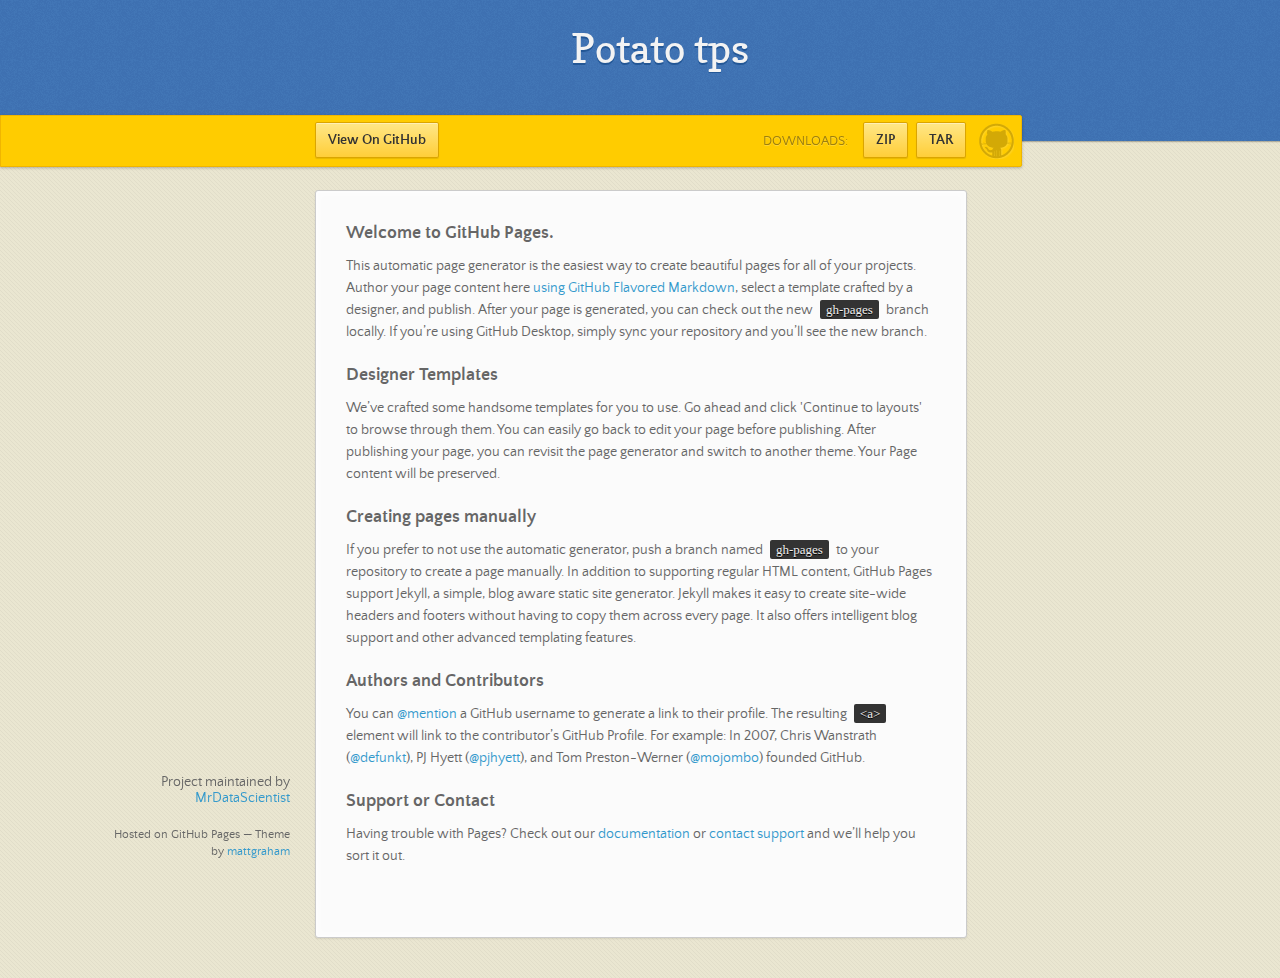
<file: index.html>
<!doctype html>
<html>
  <head>
    <meta charset="utf-8">
    <meta http-equiv="X-UA-Compatible" content="chrome=1">
    <title>Potato tps by Tarik En Nakdi</title>
    <link rel="stylesheet" href="stylesheets/styles.css">
    <link rel="stylesheet" href="stylesheets/github-dark.css">
    <script src="https://ajax.googleapis.com/ajax/libs/jquery/1.7.1/jquery.min.js"></script>
    <script src="javascripts/main.js"></script>
    <!--[if lt IE 9]>
      <script src="//html5shiv.googlecode.com/svn/trunk/html5.js"></script>
    <![endif]-->
    <meta name="viewport" content="width=device-width, initial-scale=1, user-scalable=no">

  </head>
  <body>

      <header>
        <h1>Potato tps</h1>
        <p></p>
      </header>

      <div id="banner">
        <span id="logo"></span>

        <a href="https://github.com/MrDataScientist/potato_tps" class="button fork"><strong>View On GitHub</strong></a>
        <div class="downloads">
          <span>Downloads:</span>
          <ul>
            <li><a href="https://github.com/MrDataScientist/potato_tps/zipball/master" class="button">ZIP</a></li>
            <li><a href="https://github.com/MrDataScientist/potato_tps/tarball/master" class="button">TAR</a></li>
          </ul>
        </div>
      </div><!-- end banner -->

    <div class="wrapper">
      <nav>
        <ul></ul>
      </nav>
      <section>
        <h3>
<a id="welcome-to-github-pages" class="anchor" href="#welcome-to-github-pages" aria-hidden="true"><span aria-hidden="true" class="octicon octicon-link"></span></a>Welcome to GitHub Pages.</h3>

<p>This automatic page generator is the easiest way to create beautiful pages for all of your projects. Author your page content here <a href="https://guides.github.com/features/mastering-markdown/">using GitHub Flavored Markdown</a>, select a template crafted by a designer, and publish. After your page is generated, you can check out the new <code>gh-pages</code> branch locally. If you’re using GitHub Desktop, simply sync your repository and you’ll see the new branch.</p>

<h3>
<a id="designer-templates" class="anchor" href="#designer-templates" aria-hidden="true"><span aria-hidden="true" class="octicon octicon-link"></span></a>Designer Templates</h3>

<p>We’ve crafted some handsome templates for you to use. Go ahead and click 'Continue to layouts' to browse through them. You can easily go back to edit your page before publishing. After publishing your page, you can revisit the page generator and switch to another theme. Your Page content will be preserved.</p>

<h3>
<a id="creating-pages-manually" class="anchor" href="#creating-pages-manually" aria-hidden="true"><span aria-hidden="true" class="octicon octicon-link"></span></a>Creating pages manually</h3>

<p>If you prefer to not use the automatic generator, push a branch named <code>gh-pages</code> to your repository to create a page manually. In addition to supporting regular HTML content, GitHub Pages support Jekyll, a simple, blog aware static site generator. Jekyll makes it easy to create site-wide headers and footers without having to copy them across every page. It also offers intelligent blog support and other advanced templating features.</p>

<h3>
<a id="authors-and-contributors" class="anchor" href="#authors-and-contributors" aria-hidden="true"><span aria-hidden="true" class="octicon octicon-link"></span></a>Authors and Contributors</h3>

<p>You can <a href="https://help.github.com/articles/basic-writing-and-formatting-syntax/#mentioning-users-and-teams" class="user-mention">@mention</a> a GitHub username to generate a link to their profile. The resulting <code>&lt;a&gt;</code> element will link to the contributor’s GitHub Profile. For example: In 2007, Chris Wanstrath (<a href="https://github.com/defunkt" class="user-mention">@defunkt</a>), PJ Hyett (<a href="https://github.com/pjhyett" class="user-mention">@pjhyett</a>), and Tom Preston-Werner (<a href="https://github.com/mojombo" class="user-mention">@mojombo</a>) founded GitHub.</p>

<h3>
<a id="support-or-contact" class="anchor" href="#support-or-contact" aria-hidden="true"><span aria-hidden="true" class="octicon octicon-link"></span></a>Support or Contact</h3>

<p>Having trouble with Pages? Check out our <a href="https://help.github.com/pages">documentation</a> or <a href="https://github.com/contact">contact support</a> and we’ll help you sort it out.</p>
      </section>
      <footer>
        <p>Project maintained by <a href="https://github.com/MrDataScientist">MrDataScientist</a></p>
        <p><small>Hosted on GitHub Pages &mdash; Theme by <a href="https://twitter.com/michigangraham">mattgraham</a></small></p>
      </footer>
    </div>
    <!--[if !IE]><script>fixScale(document);</script><![endif]-->
    
  </body>
</html>
</file>
<file: stylesheets/styles.css>
/*
Leap Day for GitHub Pages
by Matt Graham
*/
@font-face {
  font-family: 'Quattrocento Sans';
  src: url("../fonts/quattrocentosans-bold-webfont.eot");
  src: url("../fonts/quattrocentosans-bold-webfont.eot?#iefix") format("embedded-opentype"), url("../fonts/quattrocentosans-bold-webfont.woff") format("woff"), url("../fonts/quattrocentosans-bold-webfont.ttf") format("truetype"), url("../fonts/quattrocentosans-bold-webfont.svg#QuattrocentoSansBold") format("svg");
  font-weight: bold;
  font-style: normal;
}

@font-face {
  font-family: 'Quattrocento Sans';
  src: url("../fonts/quattrocentosans-bolditalic-webfont.eot");
  src: url("../fonts/quattrocentosans-bolditalic-webfont.eot?#iefix") format("embedded-opentype"), url("../fonts/quattrocentosans-bolditalic-webfont.woff") format("woff"), url("../fonts/quattrocentosans-bolditalic-webfont.ttf") format("truetype"), url("../fonts/quattrocentosans-bolditalic-webfont.svg#QuattrocentoSansBoldItalic") format("svg");
  font-weight: bold;
  font-style: italic;
}

@font-face {
  font-family: 'Quattrocento Sans';
  src: url("../fonts/quattrocentosans-italic-webfont.eot");
  src: url("../fonts/quattrocentosans-italic-webfont.eot?#iefix") format("embedded-opentype"), url("../fonts/quattrocentosans-italic-webfont.woff") format("woff"), url("../fonts/quattrocentosans-italic-webfont.ttf") format("truetype"), url("../fonts/quattrocentosans-italic-webfont.svg#QuattrocentoSansItalic") format("svg");
  font-weight: normal;
  font-style: italic;
}

@font-face {
  font-family: 'Quattrocento Sans';
  src: url("../fonts/quattrocentosans-regular-webfont.eot");
  src: url("../fonts/quattrocentosans-regular-webfont.eot?#iefix") format("embedded-opentype"), url("../fonts/quattrocentosans-regular-webfont.woff") format("woff"), url("../fonts/quattrocentosans-regular-webfont.ttf") format("truetype"), url("../fonts/quattrocentosans-regular-webfont.svg#QuattrocentoSansRegular") format("svg");
  font-weight: normal;
  font-style: normal;
}

@font-face {
  font-family: 'Copse';
  src: url("../fonts/copse-regular-webfont.eot");
  src: url("../fonts/copse-regular-webfont.eot?#iefix") format("embedded-opentype"), url("../fonts/copse-regular-webfont.woff") format("woff"), url("../fonts/copse-regular-webfont.ttf") format("truetype"), url("../fonts/copse-regular-webfont.svg#CopseRegular") format("svg");
  font-weight: normal;
  font-style: normal;
}

/* normalize.css 2012-02-07T12:37 UTC - https://github.com/necolas/normalize.css */
/* =============================================================================
   HTML5 display definitions
   ========================================================================== */
/*
 * Corrects block display not defined in IE6/7/8/9 & FF3
 */
article,
aside,
details,
figcaption,
figure,
footer,
header,
hgroup,
nav,
section,
summary {
  display: block;
}

/*
 * Corrects inline-block display not defined in IE6/7/8/9 & FF3
 */
audio,
canvas,
video {
  display: inline-block;
  *display: inline;
  *zoom: 1;
}

/*
 * Prevents modern browsers from displaying 'audio' without controls
 */
audio:not([controls]) {
  display: none;
}

/*
 * Addresses styling for 'hidden' attribute not present in IE7/8/9, FF3, S4
 * Known issue: no IE6 support
 */
[hidden] {
  display: none;
}

/* =============================================================================
   Base
   ========================================================================== */
/*
 * 1. Corrects text resizing oddly in IE6/7 when body font-size is set using em units
 *    http://clagnut.com/blog/348/#c790
 * 2. Prevents iOS text size adjust after orientation change, without disabling user zoom
 *    www.456bereastreet.com/archive/201012/controlling_text_size_in_safari_for_ios_without_disabling_user_zoom/
 */
html {
  font-size: 100%;
  /* 1 */
  -webkit-text-size-adjust: 100%;
  /* 2 */
  -ms-text-size-adjust: 100%;
  /* 2 */
}

/*
 * Addresses font-family inconsistency between 'textarea' and other form elements.
 */
html,
button,
input,
select,
textarea {
  font-family: sans-serif;
}

/*
 * Addresses margins handled incorrectly in IE6/7
 */
body {
  margin: 0;
}

/* =============================================================================
   Links
   ========================================================================== */
/*
 * Addresses outline displayed oddly in Chrome
 */
a:focus {
  outline: thin dotted;
}

/*
 * Improves readability when focused and also mouse hovered in all browsers
 * people.opera.com/patrickl/experiments/keyboard/test
 */
a:hover,
a:active {
  outline: 0;
}

/* =============================================================================
   Typography
   ========================================================================== */
/*
 * Addresses font sizes and margins set differently in IE6/7
 * Addresses font sizes within 'section' and 'article' in FF4+, Chrome, S5
 */
h1 {
  font-size: 2em;
  margin: 0.67em 0;
}

h2 {
  font-size: 1.5em;
  margin: 0.83em 0;
}

h3 {
  font-size: 1.17em;
  margin: 1em 0;
}

h4 {
  font-size: 1em;
  margin: 1.33em 0;
}

h5 {
  font-size: 0.83em;
  margin: 1.67em 0;
}

h6 {
  font-size: 0.75em;
  margin: 2.33em 0;
}

/*
 * Addresses styling not present in IE7/8/9, S5, Chrome
 */
abbr[title] {
  border-bottom: 1px dotted;
}

/*
 * Addresses style set to 'bolder' in FF3+, S4/5, Chrome
*/
b,
strong {
  font-weight: bold;
}

blockquote {
  margin: 1em 40px;
}

/*
 * Addresses styling not present in S5, Chrome
 */
dfn {
  font-style: italic;
}

/*
 * Addresses styling not present in IE6/7/8/9
 */
mark {
  background: #ff0;
  color: #000;
}

/*
 * Addresses margins set differently in IE6/7
 */
p,
pre {
  margin: 1em 0;
}

/*
 * Corrects font family set oddly in IE6, S4/5, Chrome
 * en.wikipedia.org/wiki/User:Davidgothberg/Test59
 */
pre,
code,
kbd,
samp {
  font-family: monospace, serif;
  _font-family: 'courier new', monospace;
  font-size: 1em;
}

/*
 * 1. Addresses CSS quotes not supported in IE6/7
 * 2. Addresses quote property not supported in S4
 */
/* 1 */
q {
  quotes: none;
}

/* 2 */
q:before,
q:after {
  content: '';
  content: none;
}

small {
  font-size: 75%;
}

/*
 * Prevents sub and sup affecting line-height in all browsers
 * gist.github.com/413930
 */
sub,
sup {
  font-size: 75%;
  line-height: 0;
  position: relative;
  vertical-align: baseline;
}

sup {
  top: -0.5em;
}

sub {
  bottom: -0.25em;
}

/* =============================================================================
   Lists
   ========================================================================== */
/*
 * Addresses margins set differently in IE6/7
 */
dl,
menu,
ol,
ul {
  margin: 1em 0;
}

dd {
  margin: 0 0 0 40px;
}

/*
 * Addresses paddings set differently in IE6/7
 */
menu,
ol,
ul {
  padding: 0 0 0 40px;
}

/*
 * Corrects list images handled incorrectly in IE7
 */
nav ul,
nav ol {
  list-style: none;
  list-style-image: none;
}

/* =============================================================================
   Embedded content
   ========================================================================== */
/*
 * 1. Removes border when inside 'a' element in IE6/7/8/9, FF3
 * 2. Improves image quality when scaled in IE7
 *    code.flickr.com/blog/2008/11/12/on-ui-quality-the-little-things-client-side-image-resizing/
 */
img {
  border: 0;
  /* 1 */
  -ms-interpolation-mode: bicubic;
  /* 2 */
}

/*
 * Corrects overflow displayed oddly in IE9
 */
svg:not(:root) {
  overflow: hidden;
}

/* =============================================================================
   Figures
   ========================================================================== */
/*
 * Addresses margin not present in IE6/7/8/9, S5, O11
 */
figure {
  margin: 0;
}

/* =============================================================================
   Forms
   ========================================================================== */
/*
 * Corrects margin displayed oddly in IE6/7
 */
form {
  margin: 0;
}

/*
 * Define consistent border, margin, and padding
 */
fieldset {
  border: 1px solid #c0c0c0;
  margin: 0 2px;
  padding: 0.35em 0.625em 0.75em;
}

/*
 * 1. Corrects color not being inherited in IE6/7/8/9
 * 2. Corrects text not wrapping in FF3 
 * 3. Corrects alignment displayed oddly in IE6/7
 */
legend {
  border: 0;
  /* 1 */
  padding: 0;
  white-space: normal;
  /* 2 */
  *margin-left: -7px;
  /* 3 */
}

/*
 * 1. Corrects font size not being inherited in all browsers
 * 2. Addresses margins set differently in IE6/7, FF3+, S5, Chrome
 * 3. Improves appearance and consistency in all browsers
 */
button,
input,
select,
textarea {
  font-size: 100%;
  /* 1 */
  margin: 0;
  /* 2 */
  vertical-align: baseline;
  /* 3 */
  *vertical-align: middle;
  /* 3 */
}

/*
 * Addresses FF3/4 setting line-height on 'input' using !important in the UA stylesheet
 */
button,
input {
  line-height: normal;
  /* 1 */
}

/*
 * 1. Improves usability and consistency of cursor style between image-type 'input' and others
 * 2. Corrects inability to style clickable 'input' types in iOS
 * 3. Removes inner spacing in IE7 without affecting normal text inputs
 *    Known issue: inner spacing remains in IE6
 */
button,
input[type="button"],
input[type="reset"],
input[type="submit"] {
  cursor: pointer;
  /* 1 */
  -webkit-appearance: button;
  /* 2 */
  *overflow: visible;
  /* 3 */
}

/*
 * Re-set default cursor for disabled elements
 */
button[disabled],
input[disabled] {
  cursor: default;
}

/*
 * 1. Addresses box sizing set to content-box in IE8/9
 * 2. Removes excess padding in IE8/9
 * 3. Removes excess padding in IE7
      Known issue: excess padding remains in IE6
 */
input[type="checkbox"],
input[type="radio"] {
  box-sizing: border-box;
  /* 1 */
  padding: 0;
  /* 2 */
  *height: 13px;
  /* 3 */
  *width: 13px;
  /* 3 */
}

/*
 * 1. Addresses appearance set to searchfield in S5, Chrome
 * 2. Addresses box-sizing set to border-box in S5, Chrome (include -moz to future-proof)
 */
input[type="search"] {
  -webkit-appearance: textfield;
  /* 1 */
  -moz-box-sizing: content-box;
  -webkit-box-sizing: content-box;
  /* 2 */
  box-sizing: content-box;
}

/*
 * Removes inner padding and search cancel button in S5, Chrome on OS X
 */
input[type="search"]::-webkit-search-decoration,
input[type="search"]::-webkit-search-cancel-button {
  -webkit-appearance: none;
}

/*
 * Removes inner padding and border in FF3+
 * www.sitepen.com/blog/2008/05/14/the-devils-in-the-details-fixing-dojos-toolbar-buttons/
 */
button::-moz-focus-inner,
input::-moz-focus-inner {
  border: 0;
  padding: 0;
}

/*
 * 1. Removes default vertical scrollbar in IE6/7/8/9
 * 2. Improves readability and alignment in all browsers
 */
textarea {
  overflow: auto;
  /* 1 */
  vertical-align: top;
  /* 2 */
}

/* =============================================================================
   Tables
   ========================================================================== */
/*
 * Remove most spacing between table cells
 */
table {
  border-collapse: collapse;
  border-spacing: 0;
}

body {
  font: 14px/22px "Quattrocento Sans", "Helvetica Neue", Helvetica, Arial, sans-serif;
  color: #666;
  font-weight: 300;
  margin: 0px;
  padding: 0px 0 20px 0px;
  background: url(../images/body-background.png) #eae6d1;
}

h1, h2, h3, h4, h5, h6 {
  color: #333;
  margin: 0 0 10px;
}

p, ul, ol, table, pre, dl {
  margin: 0 0 20px;
}

h1, h2, h3 {
  line-height: 1.1;
}

h1 {
  font-size: 28px;
}

h2 {
  font-size: 24px;
  color: #393939;
}

h3, h4, h5, h6 {
  color: #666666;
}

h3 {
  font-size: 18px;
  line-height: 24px;
}

a {
  color: #3399cc;
  font-weight: 400;
  text-decoration: none;
}

a small {
  font-size: 11px;
  color: #666;
  margin-top: -0.6em;
  display: block;
}

ul {
  list-style-image: url("../images/bullet.png");
}

strong {
  font-weight: bold;
  color: #333;
}

.wrapper {
  width: 650px;
  margin: 0 auto;
  position: relative;
}

section img {
  max-width: 100%;
}

blockquote {
  border-left: 1px solid #ffcc00;
  margin: 0;
  padding: 0 0 0 20px;
  font-style: italic;
}

code {
  font-family: "Lucida Sans", Monaco, Bitstream Vera Sans Mono, Lucida Console, Terminal;
  font-size: 13px;
  color: #efefef;
  text-shadow: 0px 1px 0px #000;
  margin: 0 4px;
  padding: 2px 6px;
  background: #333;
  -moz-border-radius: 2px;
  -webkit-border-radius: 2px;
  -o-border-radius: 2px;
  -ms-border-radius: 2px;
  -khtml-border-radius: 2px;
  border-radius: 2px;
}

pre {
  padding: 8px 15px;
  background: #333333;
  -moz-border-radius: 3px;
  -webkit-border-radius: 3px;
  -o-border-radius: 3px;
  -ms-border-radius: 3px;
  -khtml-border-radius: 3px;
  border-radius: 3px;
  border: 1px solid #c7c7c7;
  overflow: auto;
  overflow-y: hidden;
}
pre code {
  margin: 0px;
  padding: 0px;
}

table {
  width: 100%;
  border-collapse: collapse;
}

th {
  text-align: left;
  padding: 5px 10px;
  border-bottom: 1px solid #e5e5e5;
  color: #444;
}

td {
  text-align: left;
  padding: 5px 10px;
  border-bottom: 1px solid #e5e5e5;
  border-right: 1px solid #ffcc00;
}
td:first-child {
  border-left: 1px solid #ffcc00;
}

hr {
  border: 0;
  outline: none;
  height: 11px;
  background: transparent url("../images/hr.gif") center center repeat-x;
  margin: 0 0 20px;
}

dt {
  color: #444;
  font-weight: 700;
}

header {
  padding: 25px 20px 40px 20px;
  margin: 0;
  position: fixed;
  top: 0;
  left: 0;
  right: 0;
  width: 100%;
  text-align: center;
  background: url(../images/background.png) #4276b6;
  -moz-box-shadow: 1px 0px 2px rgba(0, 0, 0, 0.75);
  -webkit-box-shadow: 1px 0px 2px rgba(0, 0, 0, 0.75);
  -o-box-shadow: 1px 0px 2px rgba(0, 0, 0, 0.75);
  box-shadow: 1px 0px 2px rgba(0, 0, 0, 0.75);
  z-index: 99;
  -webkit-font-smoothing: antialiased;
  min-height: 76px;
}
header h1 {
  font: 40px/48px "Copse", "Helvetica Neue", Helvetica, Arial, sans-serif;
  color: #f3f3f3;
  text-shadow: 0px 2px 0px #235796;
  margin: 0px;
  white-space: nowrap;
  overflow: hidden;
  text-overflow: ellipsis;
  -o-text-overflow: ellipsis;
  -ms-text-overflow: ellipsis;
}
header p {
  color: #d8d8d8;
  text-shadow: rgba(0, 0, 0, 0.2) 0 1px 0;
  font-size: 18px;
  margin: 0px;
}

#banner {
  z-index: 100;
  left: 0;
  right: 50%;
  height: 50px;
  margin-right: -382px;
  position: fixed;
  top: 115px;
  background: #ffcc00;
  border: 1px solid #f0b500;
  -moz-box-shadow: 0px 1px 3px rgba(0, 0, 0, 0.25);
  -webkit-box-shadow: 0px 1px 3px rgba(0, 0, 0, 0.25);
  -o-box-shadow: 0px 1px 3px rgba(0, 0, 0, 0.25);
  box-shadow: 0px 1px 3px rgba(0, 0, 0, 0.25);
  -moz-border-radius: 0px 2px 2px 0px;
  -webkit-border-radius: 0px 2px 2px 0px;
  -o-border-radius: 0px 2px 2px 0px;
  -ms-border-radius: 0px 2px 2px 0px;
  -khtml-border-radius: 0px 2px 2px 0px;
  border-radius: 0px 2px 2px 0px;
  padding-right: 10px;
}
#banner .button {
  border: 1px solid #dba500;
  background: -webkit-gradient(linear, 50% 0%, 50% 100%, color-stop(0%, #ffe788), color-stop(100%, #ffce38));
  background: -webkit-linear-gradient(#ffe788, #ffce38);
  background: -moz-linear-gradient(#ffe788, #ffce38);
  background: -o-linear-gradient(#ffe788, #ffce38);
  background: -ms-linear-gradient(#ffe788, #ffce38);
  background: linear-gradient(#ffe788, #ffce38);
  -moz-border-radius: 2px;
  -webkit-border-radius: 2px;
  -o-border-radius: 2px;
  -ms-border-radius: 2px;
  -khtml-border-radius: 2px;
  border-radius: 2px;
  -moz-box-shadow: inset 0px 1px 0px rgba(255, 255, 255, 0.4), 0px 1px 1px rgba(0, 0, 0, 0.1);
  -webkit-box-shadow: inset 0px 1px 0px rgba(255, 255, 255, 0.4), 0px 1px 1px rgba(0, 0, 0, 0.1);
  -o-box-shadow: inset 0px 1px 0px rgba(255, 255, 255, 0.4), 0px 1px 1px rgba(0, 0, 0, 0.1);
  box-shadow: inset 0px 1px 0px rgba(255, 255, 255, 0.4), 0px 1px 1px rgba(0, 0, 0, 0.1);
  background-color: #FFE788;
  margin-left: 5px;
  padding: 10px 12px;
  margin-top: 6px;
  line-height: 14px;
  font-size: 14px;
  color: #333;
  font-weight: bold;
  display: inline-block;
  text-align: center;
}
#banner .button:hover {
  background: -webkit-gradient(linear, 50% 0%, 50% 100%, color-stop(0%, #ffe788), color-stop(100%, #ffe788));
  background: -webkit-linear-gradient(#ffe788, #ffe788);
  background: -moz-linear-gradient(#ffe788, #ffe788);
  background: -o-linear-gradient(#ffe788, #ffe788);
  background: -ms-linear-gradient(#ffe788, #ffe788);
  background: linear-gradient(#ffe788, #ffe788);
  background-color: #ffeca0;
}
#banner .fork {
  position: fixed;
  left: 50%;
  margin-left: -325px;
  padding: 10px 12px;
  margin-top: 6px;
  line-height: 14px;
  font-size: 14px;
  background-color: #FFE788;
}
#banner .downloads {
  float: right;
  margin: 0 45px 0 0;
}
#banner .downloads span {
  float: left;
  line-height: 52px;
  font-size: 90%;
  color: #9d7f0d;
  text-transform: uppercase;
  text-shadow: rgba(255, 255, 255, 0.2) 0 1px 0;
}
#banner ul {
  list-style: none;
  height: 40px;
  padding: 0;
  float: left;
  margin-left: 10px;
}
#banner ul li {
  display: inline;
}
#banner ul li a.button {
  background-color: #FFE788;
}
#banner #logo {
  position: absolute;
  height: 36px;
  width: 36px;
  right: 7px;
  top: 7px;
  display: block;
  background: url(../images/octocat-logo.png);
}

section {
  width: 590px;
  padding: 30px 30px 50px 30px;
  margin: 20px 0;
  margin-top: 190px;
  position: relative;
  background: #fbfbfb;
  -moz-border-radius: 3px;
  -webkit-border-radius: 3px;
  -o-border-radius: 3px;
  -ms-border-radius: 3px;
  -khtml-border-radius: 3px;
  border-radius: 3px;
  border: 1px solid #cbcbcb;
  -moz-box-shadow: 0px 1px 2px rgba(0, 0, 0, 0.09), inset 0px 0px 2px 2px rgba(255, 255, 255, 0.5), inset 0 0 5px 5px rgba(255, 255, 255, 0.4);
  -webkit-box-shadow: 0px 1px 2px rgba(0, 0, 0, 0.09), inset 0px 0px 2px 2px rgba(255, 255, 255, 0.5), inset 0 0 5px 5px rgba(255, 255, 255, 0.4);
  -o-box-shadow: 0px 1px 2px rgba(0, 0, 0, 0.09), inset 0px 0px 2px 2px rgba(255, 255, 255, 0.5), inset 0 0 5px 5px rgba(255, 255, 255, 0.4);
  box-shadow: 0px 1px 2px rgba(0, 0, 0, 0.09), inset 0px 0px 2px 2px rgba(255, 255, 255, 0.5), inset 0 0 5px 5px rgba(255, 255, 255, 0.4);
}

small {
  font-size: 12px;
}

nav {
  width: 230px;
  position: fixed;
  top: 220px;
  left: 50%;
  margin-left: -580px;
  text-align: right;
}
nav ul {
  list-style: none;
  list-style-image: none;
  font-size: 14px;
  line-height: 24px;
}
nav ul li {
  padding: 5px 0px;
  line-height: 16px;
}
nav ul li.tag-h1 {
  font-size: 1.2em;
}
nav ul li.tag-h1 a {
  font-weight: bold;
  color: #333;
}
nav ul li.tag-h2 + .tag-h1 {
  margin-top: 10px;
}
nav ul a {
  color: #666;
}
nav ul a:hover {
  color: #999;
}

footer {
  width: 180px;
  position: fixed;
  left: 50%;
  margin-left: -530px;
  bottom: 20px;
  text-align: right;
  line-height: 16px;
}

@media print, screen and (max-width: 1060px) {
  div.wrapper {
    width: auto;
    margin: 0;
  }

  nav {
    display: none;
  }

  header, section, footer {
    float: none;
  }
  header h1, section h1, footer h1 {
    white-space: nowrap;
    overflow: hidden;
    text-overflow: ellipsis;
    -o-text-overflow: ellipsis;
    -ms-text-overflow: ellipsis;
  }

  #banner {
    width: 100%;
  }
  #banner .downloads {
    margin-right: 60px;
  }
  #banner #logo {
    margin-right: 15px;
  }

  section {
    border: 1px solid #e5e5e5;
    border-width: 1px 0;
    padding: 20px auto;
    margin: 190px auto 20px;
    max-width: 600px;
  }

  footer {
    text-align: center;
    margin: 20px auto;
    position: relative;
    left: auto;
    bottom: auto;
    width: auto;
  }
}
@media print, screen and (max-width: 720px) {
  body {
    word-wrap: break-word;
  }

  header {
    padding: 20px 20px;
    margin: 0;
  }
  header h1 {
    font-size: 32px;
    white-space: nowrap;
    overflow: hidden;
    text-overflow: ellipsis;
    -o-text-overflow: ellipsis;
    -ms-text-overflow: ellipsis;
  }
  header p {
    display: none;
  }

  #banner {
    top: 80px;
  }
  #banner .fork {
    float: left;
    display: inline-block;
    margin-left: 0px;
    position: fixed;
    left: 20px;
  }

  section {
    margin-top: 130px;
    margin-bottom: 0px;
    width: auto;
  }

  header ul, header p.view {
    position: static;
  }
}
@media print, screen and (max-width: 480px) {
  header {
    position: relative;
    padding: 5px 0px;
    min-height: 0px;
  }
  header h1 {
    font-size: 24px;
    white-space: nowrap;
    overflow: hidden;
    text-overflow: ellipsis;
    -o-text-overflow: ellipsis;
    -ms-text-overflow: ellipsis;
  }

  section {
    margin-top: 5px;
  }

  #banner {
    display: none;
  }

  header ul {
    display: none;
  }
}
@media print {
  body {
    padding: 0.4in;
    font-size: 12pt;
    color: #444;
  }
}
@media print, screen and (max-height: 680px) {
  footer {
    text-align: center;
    margin: 20px auto;
    position: relative;
    left: auto;
    bottom: auto;
    width: auto;
  }
}
@media print, screen and (max-height: 480px) {
  nav {
    display: none;
  }

  footer {
    text-align: center;
    margin: 20px auto;
    position: relative;
    left: auto;
    bottom: auto;
    width: auto;
  }
}
</file>
<file: stylesheets/github-dark.css>
/*
The MIT License (MIT)

Copyright (c) 2015 GitHub, Inc.

Permission is hereby granted, free of charge, to any person obtaining a copy
of this software and associated documentation files (the "Software"), to deal
in the Software without restriction, including without limitation the rights
to use, copy, modify, merge, publish, distribute, sublicense, and/or sell
copies of the Software, and to permit persons to whom the Software is
furnished to do so, subject to the following conditions:

The above copyright notice and this permission notice shall be included in all
copies or substantial portions of the Software.

THE SOFTWARE IS PROVIDED "AS IS", WITHOUT WARRANTY OF ANY KIND, EXPRESS OR
IMPLIED, INCLUDING BUT NOT LIMITED TO THE WARRANTIES OF MERCHANTABILITY,
FITNESS FOR A PARTICULAR PURPOSE AND NONINFRINGEMENT. IN NO EVENT SHALL THE
AUTHORS OR COPYRIGHT HOLDERS BE LIABLE FOR ANY CLAIM, DAMAGES OR OTHER
LIABILITY, WHETHER IN AN ACTION OF CONTRACT, TORT OR OTHERWISE, ARISING FROM,
OUT OF OR IN CONNECTION WITH THE SOFTWARE OR THE USE OR OTHER DEALINGS IN THE
SOFTWARE.

*/

.pl-c /* comment */ {
  color: #969896;
}

.pl-c1      /* constant, markup.raw, meta.diff.header, meta.module-reference, meta.property-name, support, support.constant, support.variable, variable.other.constant */,
.pl-s .pl-v /* string variable */ {
  color: #0099cd;
}

.pl-e  /* entity */,
.pl-en /* entity.name */ {
  color: #9774cb;
}

.pl-s .pl-s1 /* string source */,
.pl-smi      /* storage.modifier.import, storage.modifier.package, storage.type.java, variable.other, variable.parameter.function */ {
  color: #ddd;
}

.pl-ent /* entity.name.tag */ {
  color: #7bcc72;
}

.pl-k /* keyword, storage, storage.type */ {
  color: #cc2372;
}

.pl-pds              /* punctuation.definition.string, string.regexp.character-class */,
.pl-s                /* string */,
.pl-s .pl-pse .pl-s1 /* string punctuation.section.embedded source */,
.pl-sr               /* string.regexp */,
.pl-sr .pl-cce       /* string.regexp constant.character.escape */,
.pl-sr .pl-sra       /* string.regexp string.regexp.arbitrary-repitition */,
.pl-sr .pl-sre       /* string.regexp source.ruby.embedded */ {
  color: #3c66e2;
}

.pl-v /* variable */ {
  color: #fb8764;
}

.pl-id /* invalid.deprecated */ {
  color: #e63525;
}

.pl-ii /* invalid.illegal */ {
  background-color: #e63525;
  color: #f8f8f8;
}

.pl-sr .pl-cce /* string.regexp constant.character.escape */ {
  color: #7bcc72;
  font-weight: bold;
}

.pl-ml /* markup.list */ {
  color: #c26b2b;
}

.pl-mh        /* markup.heading */,
.pl-mh .pl-en /* markup.heading entity.name */,
.pl-ms        /* meta.separator */ {
  color: #264ec5;
  font-weight: bold;
}

.pl-mq /* markup.quote */ {
  color: #00acac;
}

.pl-mi /* markup.italic */ {
  color: #ddd;
  font-style: italic;
}

.pl-mb /* markup.bold */ {
  color: #ddd;
  font-weight: bold;
}

.pl-md /* markup.deleted, meta.diff.header.from-file */ {
  background-color: #ffecec;
  color: #bd2c00;
}

.pl-mi1 /* markup.inserted, meta.diff.header.to-file */ {
  background-color: #eaffea;
  color: #55a532;
}

.pl-mdr /* meta.diff.range */ {
  color: #9774cb;
  font-weight: bold;
}

.pl-mo /* meta.output */ {
  color: #264ec5;
}
</file>
